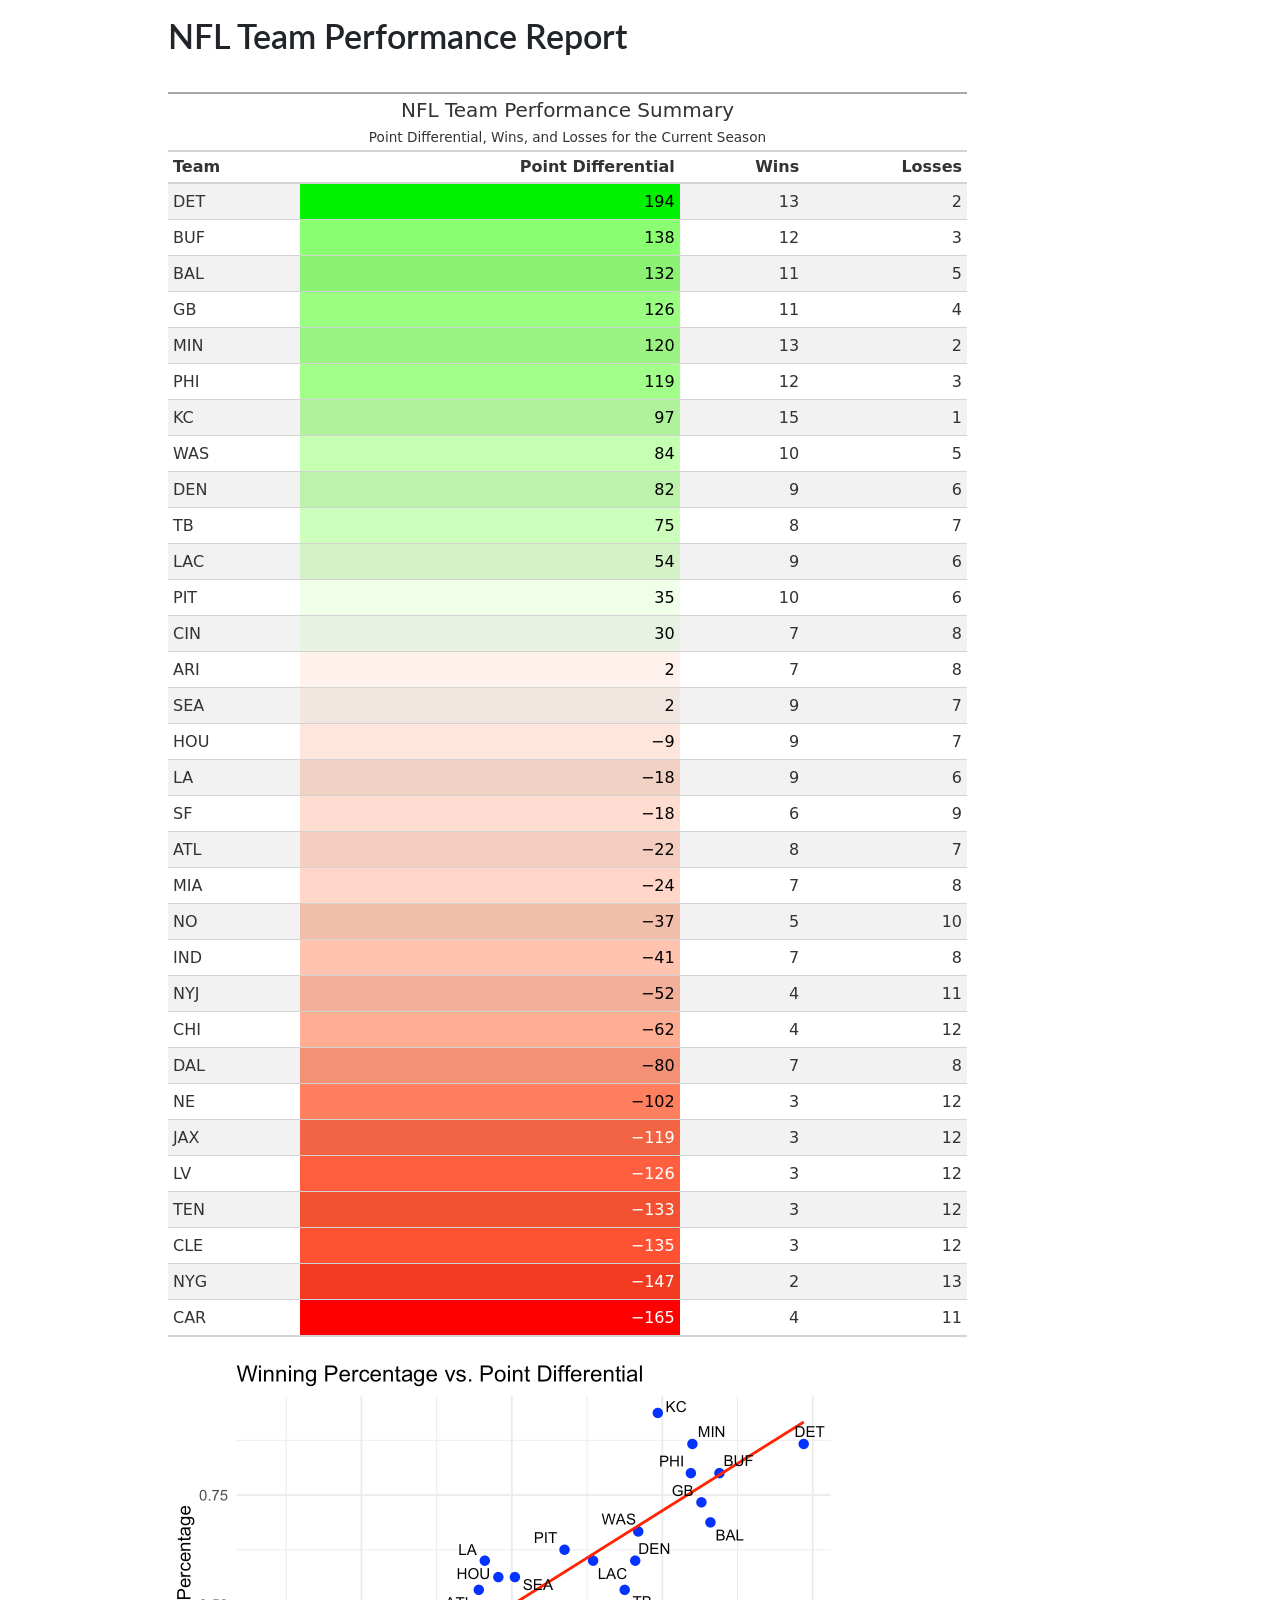
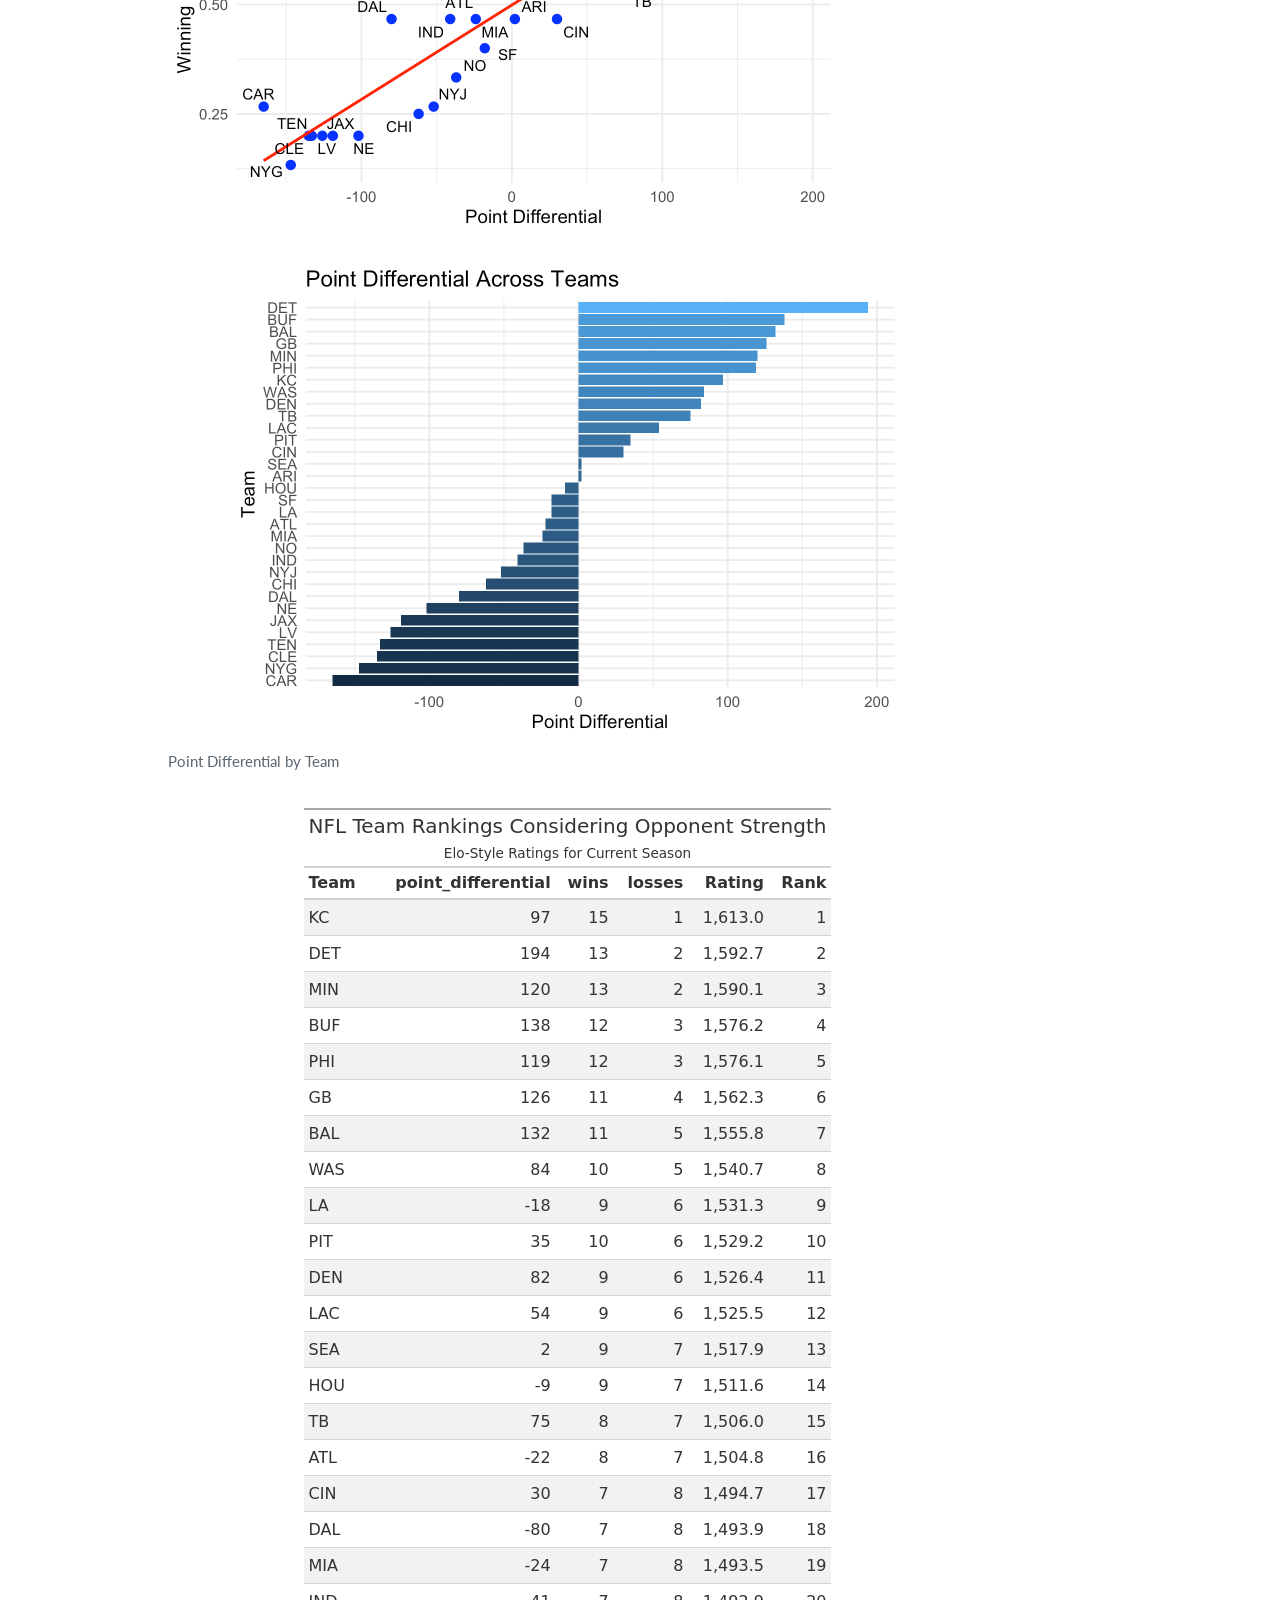
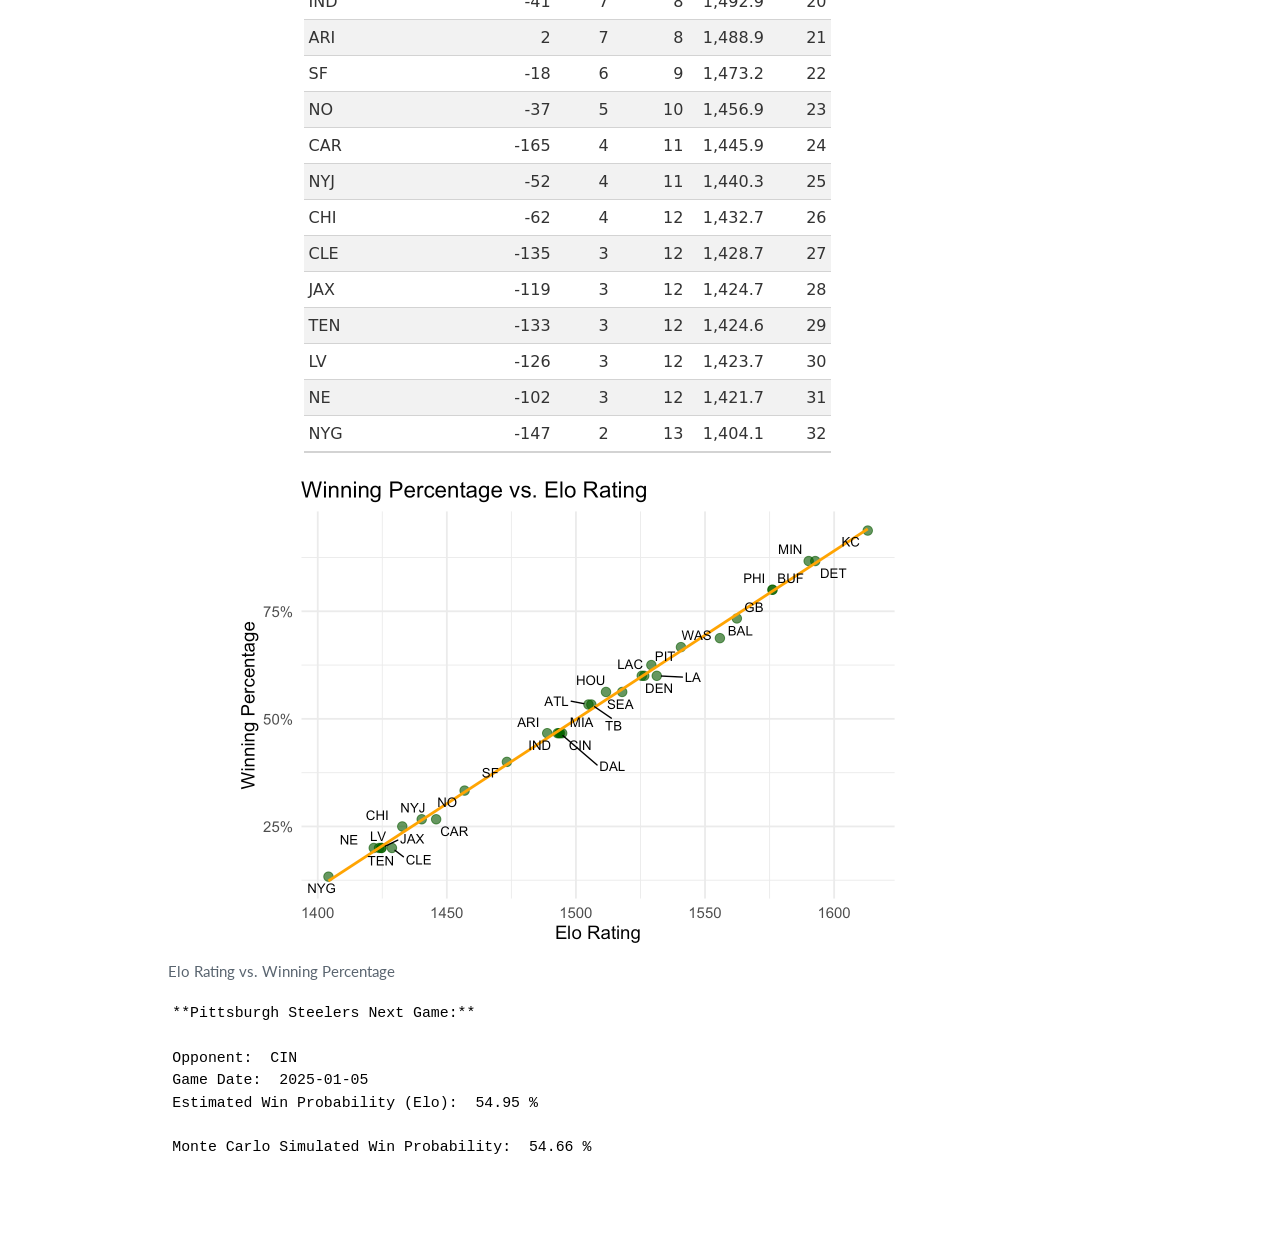
<file: nfl.html>
<!DOCTYPE html>
<html xmlns="http://www.w3.org/1999/xhtml" lang="en" xml:lang="en"><head>

<meta charset="utf-8">
<meta name="generator" content="quarto-1.5.56">

<meta name="viewport" content="width=device-width, initial-scale=1.0, user-scalable=yes">


<title>NFL Team Performance Report</title>
<style>
code{white-space: pre-wrap;}
span.smallcaps{font-variant: small-caps;}
div.columns{display: flex; gap: min(4vw, 1.5em);}
div.column{flex: auto; overflow-x: auto;}
div.hanging-indent{margin-left: 1.5em; text-indent: -1.5em;}
ul.task-list{list-style: none;}
ul.task-list li input[type="checkbox"] {
  width: 0.8em;
  margin: 0 0.8em 0.2em -1em; /* quarto-specific, see https://github.com/quarto-dev/quarto-cli/issues/4556 */ 
  vertical-align: middle;
}
</style>


<script src="nfl_files/libs/clipboard/clipboard.min.js"></script>
<script src="nfl_files/libs/quarto-html/quarto.js"></script>
<script src="nfl_files/libs/quarto-html/popper.min.js"></script>
<script src="nfl_files/libs/quarto-html/tippy.umd.min.js"></script>
<script src="nfl_files/libs/quarto-html/anchor.min.js"></script>
<link href="nfl_files/libs/quarto-html/tippy.css" rel="stylesheet">
<link href="nfl_files/libs/quarto-html/quarto-syntax-highlighting.css" rel="stylesheet" id="quarto-text-highlighting-styles">
<script src="nfl_files/libs/bootstrap/bootstrap.min.js"></script>
<link href="nfl_files/libs/bootstrap/bootstrap-icons.css" rel="stylesheet">
<link href="nfl_files/libs/bootstrap/bootstrap.min.css" rel="stylesheet" id="quarto-bootstrap" data-mode="light">


</head>

<body>

<div id="quarto-content" class="page-columns page-rows-contents page-layout-article">
<div id="quarto-margin-sidebar" class="sidebar margin-sidebar zindex-bottom">
  
</div>
<main class="content" id="quarto-document-content">

<header id="title-block-header" class="quarto-title-block default">
<div class="quarto-title">
<h1 class="title">NFL Team Performance Report</h1>
</div>



<div class="quarto-title-meta">

    
  
    
  </div>
  


</header>


<div class="cell">
<div class="cell-output-display">
<div id="qdtfkaoikf" style="padding-left:0px;padding-right:0px;padding-top:10px;padding-bottom:10px;overflow-x:auto;overflow-y:auto;width:auto;height:auto;">
<style>#qdtfkaoikf table {
  font-family: system-ui, 'Segoe UI', Roboto, Helvetica, Arial, sans-serif, 'Apple Color Emoji', 'Segoe UI Emoji', 'Segoe UI Symbol', 'Noto Color Emoji';
  -webkit-font-smoothing: antialiased;
  -moz-osx-font-smoothing: grayscale;
}

#qdtfkaoikf thead, #qdtfkaoikf tbody, #qdtfkaoikf tfoot, #qdtfkaoikf tr, #qdtfkaoikf td, #qdtfkaoikf th {
  border-style: none;
}

#qdtfkaoikf p {
  margin: 0;
  padding: 0;
}

#qdtfkaoikf .gt_table {
  display: table;
  border-collapse: collapse;
  line-height: normal;
  margin-left: auto;
  margin-right: auto;
  color: #333333;
  font-size: medium;
  font-weight: normal;
  font-style: normal;
  background-color: #FFFFFF;
  width: 100%;
  border-top-style: solid;
  border-top-width: 2px;
  border-top-color: #A8A8A8;
  border-right-style: none;
  border-right-width: 2px;
  border-right-color: #D3D3D3;
  border-bottom-style: solid;
  border-bottom-width: 2px;
  border-bottom-color: #A8A8A8;
  border-left-style: none;
  border-left-width: 2px;
  border-left-color: #D3D3D3;
}

#qdtfkaoikf .gt_caption {
  padding-top: 4px;
  padding-bottom: 4px;
}

#qdtfkaoikf .gt_title {
  color: #333333;
  font-size: 125%;
  font-weight: initial;
  padding-top: 4px;
  padding-bottom: 4px;
  padding-left: 5px;
  padding-right: 5px;
  border-bottom-color: #FFFFFF;
  border-bottom-width: 0;
}

#qdtfkaoikf .gt_subtitle {
  color: #333333;
  font-size: 85%;
  font-weight: initial;
  padding-top: 3px;
  padding-bottom: 5px;
  padding-left: 5px;
  padding-right: 5px;
  border-top-color: #FFFFFF;
  border-top-width: 0;
}

#qdtfkaoikf .gt_heading {
  background-color: #FFFFFF;
  text-align: center;
  border-bottom-color: #FFFFFF;
  border-left-style: none;
  border-left-width: 1px;
  border-left-color: #D3D3D3;
  border-right-style: none;
  border-right-width: 1px;
  border-right-color: #D3D3D3;
}

#qdtfkaoikf .gt_bottom_border {
  border-bottom-style: solid;
  border-bottom-width: 2px;
  border-bottom-color: #D3D3D3;
}

#qdtfkaoikf .gt_col_headings {
  border-top-style: solid;
  border-top-width: 2px;
  border-top-color: #D3D3D3;
  border-bottom-style: solid;
  border-bottom-width: 2px;
  border-bottom-color: #D3D3D3;
  border-left-style: none;
  border-left-width: 1px;
  border-left-color: #D3D3D3;
  border-right-style: none;
  border-right-width: 1px;
  border-right-color: #D3D3D3;
}

#qdtfkaoikf .gt_col_heading {
  color: #333333;
  background-color: #FFFFFF;
  font-size: 100%;
  font-weight: normal;
  text-transform: inherit;
  border-left-style: none;
  border-left-width: 1px;
  border-left-color: #D3D3D3;
  border-right-style: none;
  border-right-width: 1px;
  border-right-color: #D3D3D3;
  vertical-align: bottom;
  padding-top: 5px;
  padding-bottom: 6px;
  padding-left: 5px;
  padding-right: 5px;
  overflow-x: hidden;
}

#qdtfkaoikf .gt_column_spanner_outer {
  color: #333333;
  background-color: #FFFFFF;
  font-size: 100%;
  font-weight: normal;
  text-transform: inherit;
  padding-top: 0;
  padding-bottom: 0;
  padding-left: 4px;
  padding-right: 4px;
}

#qdtfkaoikf .gt_column_spanner_outer:first-child {
  padding-left: 0;
}

#qdtfkaoikf .gt_column_spanner_outer:last-child {
  padding-right: 0;
}

#qdtfkaoikf .gt_column_spanner {
  border-bottom-style: solid;
  border-bottom-width: 2px;
  border-bottom-color: #D3D3D3;
  vertical-align: bottom;
  padding-top: 5px;
  padding-bottom: 5px;
  overflow-x: hidden;
  display: inline-block;
  width: 100%;
}

#qdtfkaoikf .gt_spanner_row {
  border-bottom-style: hidden;
}

#qdtfkaoikf .gt_group_heading {
  padding-top: 8px;
  padding-bottom: 8px;
  padding-left: 5px;
  padding-right: 5px;
  color: #333333;
  background-color: #FFFFFF;
  font-size: 100%;
  font-weight: initial;
  text-transform: inherit;
  border-top-style: solid;
  border-top-width: 2px;
  border-top-color: #D3D3D3;
  border-bottom-style: solid;
  border-bottom-width: 2px;
  border-bottom-color: #D3D3D3;
  border-left-style: none;
  border-left-width: 1px;
  border-left-color: #D3D3D3;
  border-right-style: none;
  border-right-width: 1px;
  border-right-color: #D3D3D3;
  vertical-align: middle;
  text-align: left;
}

#qdtfkaoikf .gt_empty_group_heading {
  padding: 0.5px;
  color: #333333;
  background-color: #FFFFFF;
  font-size: 100%;
  font-weight: initial;
  border-top-style: solid;
  border-top-width: 2px;
  border-top-color: #D3D3D3;
  border-bottom-style: solid;
  border-bottom-width: 2px;
  border-bottom-color: #D3D3D3;
  vertical-align: middle;
}

#qdtfkaoikf .gt_from_md > :first-child {
  margin-top: 0;
}

#qdtfkaoikf .gt_from_md > :last-child {
  margin-bottom: 0;
}

#qdtfkaoikf .gt_row {
  padding-top: 8px;
  padding-bottom: 8px;
  padding-left: 5px;
  padding-right: 5px;
  margin: 10px;
  border-top-style: solid;
  border-top-width: 1px;
  border-top-color: #D3D3D3;
  border-left-style: none;
  border-left-width: 1px;
  border-left-color: #D3D3D3;
  border-right-style: none;
  border-right-width: 1px;
  border-right-color: #D3D3D3;
  vertical-align: middle;
  overflow-x: hidden;
}

#qdtfkaoikf .gt_stub {
  color: #333333;
  background-color: #FFFFFF;
  font-size: 100%;
  font-weight: initial;
  text-transform: inherit;
  border-right-style: solid;
  border-right-width: 2px;
  border-right-color: #D3D3D3;
  padding-left: 5px;
  padding-right: 5px;
}

#qdtfkaoikf .gt_stub_row_group {
  color: #333333;
  background-color: #FFFFFF;
  font-size: 100%;
  font-weight: initial;
  text-transform: inherit;
  border-right-style: solid;
  border-right-width: 2px;
  border-right-color: #D3D3D3;
  padding-left: 5px;
  padding-right: 5px;
  vertical-align: top;
}

#qdtfkaoikf .gt_row_group_first td {
  border-top-width: 2px;
}

#qdtfkaoikf .gt_row_group_first th {
  border-top-width: 2px;
}

#qdtfkaoikf .gt_summary_row {
  color: #333333;
  background-color: #FFFFFF;
  text-transform: inherit;
  padding-top: 8px;
  padding-bottom: 8px;
  padding-left: 5px;
  padding-right: 5px;
}

#qdtfkaoikf .gt_first_summary_row {
  border-top-style: solid;
  border-top-color: #D3D3D3;
}

#qdtfkaoikf .gt_first_summary_row.thick {
  border-top-width: 2px;
}

#qdtfkaoikf .gt_last_summary_row {
  padding-top: 8px;
  padding-bottom: 8px;
  padding-left: 5px;
  padding-right: 5px;
  border-bottom-style: solid;
  border-bottom-width: 2px;
  border-bottom-color: #D3D3D3;
}

#qdtfkaoikf .gt_grand_summary_row {
  color: #333333;
  background-color: #FFFFFF;
  text-transform: inherit;
  padding-top: 8px;
  padding-bottom: 8px;
  padding-left: 5px;
  padding-right: 5px;
}

#qdtfkaoikf .gt_first_grand_summary_row {
  padding-top: 8px;
  padding-bottom: 8px;
  padding-left: 5px;
  padding-right: 5px;
  border-top-style: double;
  border-top-width: 6px;
  border-top-color: #D3D3D3;
}

#qdtfkaoikf .gt_last_grand_summary_row_top {
  padding-top: 8px;
  padding-bottom: 8px;
  padding-left: 5px;
  padding-right: 5px;
  border-bottom-style: double;
  border-bottom-width: 6px;
  border-bottom-color: #D3D3D3;
}

#qdtfkaoikf .gt_striped {
  background-color: rgba(128, 128, 128, 0.05);
}

#qdtfkaoikf .gt_table_body {
  border-top-style: solid;
  border-top-width: 2px;
  border-top-color: #D3D3D3;
  border-bottom-style: solid;
  border-bottom-width: 2px;
  border-bottom-color: #D3D3D3;
}

#qdtfkaoikf .gt_footnotes {
  color: #333333;
  background-color: #FFFFFF;
  border-bottom-style: none;
  border-bottom-width: 2px;
  border-bottom-color: #D3D3D3;
  border-left-style: none;
  border-left-width: 2px;
  border-left-color: #D3D3D3;
  border-right-style: none;
  border-right-width: 2px;
  border-right-color: #D3D3D3;
}

#qdtfkaoikf .gt_footnote {
  margin: 0px;
  font-size: 90%;
  padding-top: 4px;
  padding-bottom: 4px;
  padding-left: 5px;
  padding-right: 5px;
}

#qdtfkaoikf .gt_sourcenotes {
  color: #333333;
  background-color: #FFFFFF;
  border-bottom-style: none;
  border-bottom-width: 2px;
  border-bottom-color: #D3D3D3;
  border-left-style: none;
  border-left-width: 2px;
  border-left-color: #D3D3D3;
  border-right-style: none;
  border-right-width: 2px;
  border-right-color: #D3D3D3;
}

#qdtfkaoikf .gt_sourcenote {
  font-size: 90%;
  padding-top: 4px;
  padding-bottom: 4px;
  padding-left: 5px;
  padding-right: 5px;
}

#qdtfkaoikf .gt_left {
  text-align: left;
}

#qdtfkaoikf .gt_center {
  text-align: center;
}

#qdtfkaoikf .gt_right {
  text-align: right;
  font-variant-numeric: tabular-nums;
}

#qdtfkaoikf .gt_font_normal {
  font-weight: normal;
}

#qdtfkaoikf .gt_font_bold {
  font-weight: bold;
}

#qdtfkaoikf .gt_font_italic {
  font-style: italic;
}

#qdtfkaoikf .gt_super {
  font-size: 65%;
}

#qdtfkaoikf .gt_footnote_marks {
  font-size: 75%;
  vertical-align: 0.4em;
  position: initial;
}

#qdtfkaoikf .gt_asterisk {
  font-size: 100%;
  vertical-align: 0;
}

#qdtfkaoikf .gt_indent_1 {
  text-indent: 5px;
}

#qdtfkaoikf .gt_indent_2 {
  text-indent: 10px;
}

#qdtfkaoikf .gt_indent_3 {
  text-indent: 15px;
}

#qdtfkaoikf .gt_indent_4 {
  text-indent: 20px;
}

#qdtfkaoikf .gt_indent_5 {
  text-indent: 25px;
}

#qdtfkaoikf .katex-display {
  display: inline-flex !important;
  margin-bottom: 0.75em !important;
}

#qdtfkaoikf div.Reactable > div.rt-table > div.rt-thead > div.rt-tr.rt-tr-group-header > div.rt-th-group:after {
  height: 0px !important;
}
</style>

<table class="gt_table caption-top table table-sm table-striped small" data-quarto-postprocess="true" data-quarto-disable-processing="false" data-quarto-bootstrap="false">
<thead>
<tr class="header gt_heading">
<th colspan="4" class="gt_heading gt_title gt_font_normal">NFL Team Performance Summary</th>
</tr>
<tr class="odd gt_heading">
<th colspan="4" class="gt_heading gt_subtitle gt_font_normal gt_bottom_border">Point Differential, Wins, and Losses for the Current Season</th>
</tr>
<tr class="header gt_col_headings">
<th id="team" class="gt_col_heading gt_columns_bottom_border gt_left" data-quarto-table-cell-role="th" style="font-weight: bold" scope="col">Team</th>
<th id="point_differential" class="gt_col_heading gt_columns_bottom_border gt_right" data-quarto-table-cell-role="th" style="font-weight: bold" scope="col">Point Differential</th>
<th id="wins" class="gt_col_heading gt_columns_bottom_border gt_right" data-quarto-table-cell-role="th" style="font-weight: bold" scope="col">Wins</th>
<th id="losses" class="gt_col_heading gt_columns_bottom_border gt_right" data-quarto-table-cell-role="th" style="font-weight: bold" scope="col">Losses</th>
</tr>
</thead>
<tbody class="gt_table_body">
<tr class="odd">
<td class="gt_row gt_left" headers="team">DET</td>
<td class="gt_row gt_right" headers="point_differential" style="background-color: #00FF00; color: #000000">194</td>
<td class="gt_row gt_right" headers="wins">13</td>
<td class="gt_row gt_right" headers="losses">2</td>
</tr>
<tr class="even">
<td class="gt_row gt_left" headers="team">BUF</td>
<td class="gt_row gt_right" headers="point_differential" style="background-color: #8BFF72; color: #000000">138</td>
<td class="gt_row gt_right" headers="wins">12</td>
<td class="gt_row gt_right" headers="losses">3</td>
</tr>
<tr class="odd">
<td class="gt_row gt_left" headers="team">BAL</td>
<td class="gt_row gt_right" headers="point_differential" style="background-color: #93FF7A; color: #000000">132</td>
<td class="gt_row gt_right" headers="wins">11</td>
<td class="gt_row gt_right" headers="losses">5</td>
</tr>
<tr class="even">
<td class="gt_row gt_left" headers="team">GB</td>
<td class="gt_row gt_right" headers="point_differential" style="background-color: #9AFF81; color: #000000">126</td>
<td class="gt_row gt_right" headers="wins">11</td>
<td class="gt_row gt_right" headers="losses">4</td>
</tr>
<tr class="odd">
<td class="gt_row gt_left" headers="team">MIN</td>
<td class="gt_row gt_right" headers="point_differential" style="background-color: #A1FF88; color: #000000">120</td>
<td class="gt_row gt_right" headers="wins">13</td>
<td class="gt_row gt_right" headers="losses">2</td>
</tr>
<tr class="even">
<td class="gt_row gt_left" headers="team">PHI</td>
<td class="gt_row gt_right" headers="point_differential" style="background-color: #A2FF89; color: #000000">119</td>
<td class="gt_row gt_right" headers="wins">12</td>
<td class="gt_row gt_right" headers="losses">3</td>
</tr>
<tr class="odd">
<td class="gt_row gt_left" headers="team">KC</td>
<td class="gt_row gt_right" headers="point_differential" style="background-color: #B8FFA3; color: #000000">97</td>
<td class="gt_row gt_right" headers="wins">15</td>
<td class="gt_row gt_right" headers="losses">1</td>
</tr>
<tr class="even">
<td class="gt_row gt_left" headers="team">WAS</td>
<td class="gt_row gt_right" headers="point_differential" style="background-color: #C5FFB2; color: #000000">84</td>
<td class="gt_row gt_right" headers="wins">10</td>
<td class="gt_row gt_right" headers="losses">5</td>
</tr>
<tr class="odd">
<td class="gt_row gt_left" headers="team">DEN</td>
<td class="gt_row gt_right" headers="point_differential" style="background-color: #C7FFB4; color: #000000">82</td>
<td class="gt_row gt_right" headers="wins">9</td>
<td class="gt_row gt_right" headers="losses">6</td>
</tr>
<tr class="even">
<td class="gt_row gt_left" headers="team">TB</td>
<td class="gt_row gt_right" headers="point_differential" style="background-color: #CDFFBC; color: #000000">75</td>
<td class="gt_row gt_right" headers="wins">8</td>
<td class="gt_row gt_right" headers="losses">7</td>
</tr>
<tr class="odd">
<td class="gt_row gt_left" headers="team">LAC</td>
<td class="gt_row gt_right" headers="point_differential" style="background-color: #DFFFD3; color: #000000">54</td>
<td class="gt_row gt_right" headers="wins">9</td>
<td class="gt_row gt_right" headers="losses">6</td>
</tr>
<tr class="even">
<td class="gt_row gt_left" headers="team">PIT</td>
<td class="gt_row gt_right" headers="point_differential" style="background-color: #EFFFE8; color: #000000">35</td>
<td class="gt_row gt_right" headers="wins">10</td>
<td class="gt_row gt_right" headers="losses">6</td>
</tr>
<tr class="odd">
<td class="gt_row gt_left" headers="team">CIN</td>
<td class="gt_row gt_right" headers="point_differential" style="background-color: #F3FFEE; color: #000000">30</td>
<td class="gt_row gt_right" headers="wins">7</td>
<td class="gt_row gt_right" headers="losses">8</td>
</tr>
<tr class="even">
<td class="gt_row gt_left" headers="team">ARI</td>
<td class="gt_row gt_right" headers="point_differential" style="background-color: #FFF2ED; color: #000000">2</td>
<td class="gt_row gt_right" headers="wins">7</td>
<td class="gt_row gt_right" headers="losses">8</td>
</tr>
<tr class="odd">
<td class="gt_row gt_left" headers="team">SEA</td>
<td class="gt_row gt_right" headers="point_differential" style="background-color: #FFF2ED; color: #000000">2</td>
<td class="gt_row gt_right" headers="wins">9</td>
<td class="gt_row gt_right" headers="losses">7</td>
</tr>
<tr class="even">
<td class="gt_row gt_left" headers="team">HOU</td>
<td class="gt_row gt_right" headers="point_differential" style="background-color: #FFE6DD; color: #000000">−9</td>
<td class="gt_row gt_right" headers="wins">9</td>
<td class="gt_row gt_right" headers="losses">7</td>
</tr>
<tr class="odd">
<td class="gt_row gt_left" headers="team">LA</td>
<td class="gt_row gt_right" headers="point_differential" style="background-color: #FFDCD0; color: #000000">−18</td>
<td class="gt_row gt_right" headers="wins">9</td>
<td class="gt_row gt_right" headers="losses">6</td>
</tr>
<tr class="even">
<td class="gt_row gt_left" headers="team">SF</td>
<td class="gt_row gt_right" headers="point_differential" style="background-color: #FFDCD0; color: #000000">−18</td>
<td class="gt_row gt_right" headers="wins">6</td>
<td class="gt_row gt_right" headers="losses">9</td>
</tr>
<tr class="odd">
<td class="gt_row gt_left" headers="team">ATL</td>
<td class="gt_row gt_right" headers="point_differential" style="background-color: #FFD8CA; color: #000000">−22</td>
<td class="gt_row gt_right" headers="wins">8</td>
<td class="gt_row gt_right" headers="losses">7</td>
</tr>
<tr class="even">
<td class="gt_row gt_left" headers="team">MIA</td>
<td class="gt_row gt_right" headers="point_differential" style="background-color: #FFD6C8; color: #000000">−24</td>
<td class="gt_row gt_right" headers="wins">7</td>
<td class="gt_row gt_right" headers="losses">8</td>
</tr>
<tr class="odd">
<td class="gt_row gt_left" headers="team">NO</td>
<td class="gt_row gt_right" headers="point_differential" style="background-color: #FFC8B5; color: #000000">−37</td>
<td class="gt_row gt_right" headers="wins">5</td>
<td class="gt_row gt_right" headers="losses">10</td>
</tr>
<tr class="even">
<td class="gt_row gt_left" headers="team">IND</td>
<td class="gt_row gt_right" headers="point_differential" style="background-color: #FFC4B0; color: #000000">−41</td>
<td class="gt_row gt_right" headers="wins">7</td>
<td class="gt_row gt_right" headers="losses">8</td>
</tr>
<tr class="odd">
<td class="gt_row gt_left" headers="team">NYJ</td>
<td class="gt_row gt_right" headers="point_differential" style="background-color: #FFB8A1; color: #000000">−52</td>
<td class="gt_row gt_right" headers="wins">4</td>
<td class="gt_row gt_right" headers="losses">11</td>
</tr>
<tr class="even">
<td class="gt_row gt_left" headers="team">CHI</td>
<td class="gt_row gt_right" headers="point_differential" style="background-color: #FFAD93; color: #000000">−62</td>
<td class="gt_row gt_right" headers="wins">4</td>
<td class="gt_row gt_right" headers="losses">12</td>
</tr>
<tr class="odd">
<td class="gt_row gt_left" headers="team">DAL</td>
<td class="gt_row gt_right" headers="point_differential" style="background-color: #FF997B; color: #000000">−80</td>
<td class="gt_row gt_right" headers="wins">7</td>
<td class="gt_row gt_right" headers="losses">8</td>
</tr>
<tr class="even">
<td class="gt_row gt_left" headers="team">NE</td>
<td class="gt_row gt_right" headers="point_differential" style="background-color: #FF7F5E; color: #000000">−102</td>
<td class="gt_row gt_right" headers="wins">3</td>
<td class="gt_row gt_right" headers="losses">12</td>
</tr>
<tr class="odd">
<td class="gt_row gt_left" headers="team">JAX</td>
<td class="gt_row gt_right" headers="point_differential" style="background-color: #FF6948; color: #FFFFFF">−119</td>
<td class="gt_row gt_right" headers="wins">3</td>
<td class="gt_row gt_right" headers="losses">12</td>
</tr>
<tr class="even">
<td class="gt_row gt_left" headers="team">LV</td>
<td class="gt_row gt_right" headers="point_differential" style="background-color: #FF5F3E; color: #FFFFFF">−126</td>
<td class="gt_row gt_right" headers="wins">3</td>
<td class="gt_row gt_right" headers="losses">12</td>
</tr>
<tr class="odd">
<td class="gt_row gt_left" headers="team">TEN</td>
<td class="gt_row gt_right" headers="point_differential" style="background-color: #FF5535; color: #FFFFFF">−133</td>
<td class="gt_row gt_right" headers="wins">3</td>
<td class="gt_row gt_right" headers="losses">12</td>
</tr>
<tr class="even">
<td class="gt_row gt_left" headers="team">CLE</td>
<td class="gt_row gt_right" headers="point_differential" style="background-color: #FF5232; color: #FFFFFF">−135</td>
<td class="gt_row gt_right" headers="wins">3</td>
<td class="gt_row gt_right" headers="losses">12</td>
</tr>
<tr class="odd">
<td class="gt_row gt_left" headers="team">NYG</td>
<td class="gt_row gt_right" headers="point_differential" style="background-color: #FF3E22; color: #FFFFFF">−147</td>
<td class="gt_row gt_right" headers="wins">2</td>
<td class="gt_row gt_right" headers="losses">13</td>
</tr>
<tr class="even">
<td class="gt_row gt_left" headers="team">CAR</td>
<td class="gt_row gt_right" headers="point_differential" style="background-color: #FF0000; color: #FFFFFF">−165</td>
<td class="gt_row gt_right" headers="wins">4</td>
<td class="gt_row gt_right" headers="losses">11</td>
</tr>
</tbody>
</table>

</div>
</div>
</div>
<div class="cell">
<div class="cell-output-display">
<div>
<figure class="figure">
<p><img src="nfl_files/figure-html/unnamed-chunk-3-1.png" class="img-fluid figure-img" width="672"></p>
</figure>
</div>
</div>
</div>
<div class="cell">
<div class="cell-output-display">
<div class="quarto-figure quarto-figure-center">
<figure class="figure">
<p><img src="nfl_files/figure-html/unnamed-chunk-4-1.png" class="img-fluid figure-img" width="672"></p>
<figcaption>Point Differential by Team</figcaption>
</figure>
</div>
</div>
</div>
<div class="cell">
<div class="cell-output-display">
<div id="qmxxrjvoow" style="padding-left:0px;padding-right:0px;padding-top:10px;padding-bottom:10px;overflow-x:auto;overflow-y:auto;width:auto;height:auto;">
<style>#qmxxrjvoow table {
  font-family: system-ui, 'Segoe UI', Roboto, Helvetica, Arial, sans-serif, 'Apple Color Emoji', 'Segoe UI Emoji', 'Segoe UI Symbol', 'Noto Color Emoji';
  -webkit-font-smoothing: antialiased;
  -moz-osx-font-smoothing: grayscale;
}

#qmxxrjvoow thead, #qmxxrjvoow tbody, #qmxxrjvoow tfoot, #qmxxrjvoow tr, #qmxxrjvoow td, #qmxxrjvoow th {
  border-style: none;
}

#qmxxrjvoow p {
  margin: 0;
  padding: 0;
}

#qmxxrjvoow .gt_table {
  display: table;
  border-collapse: collapse;
  line-height: normal;
  margin-left: auto;
  margin-right: auto;
  color: #333333;
  font-size: 16px;
  font-weight: normal;
  font-style: normal;
  background-color: #FFFFFF;
  width: auto;
  border-top-style: solid;
  border-top-width: 2px;
  border-top-color: #A8A8A8;
  border-right-style: none;
  border-right-width: 2px;
  border-right-color: #D3D3D3;
  border-bottom-style: solid;
  border-bottom-width: 2px;
  border-bottom-color: #A8A8A8;
  border-left-style: none;
  border-left-width: 2px;
  border-left-color: #D3D3D3;
}

#qmxxrjvoow .gt_caption {
  padding-top: 4px;
  padding-bottom: 4px;
}

#qmxxrjvoow .gt_title {
  color: #333333;
  font-size: 125%;
  font-weight: initial;
  padding-top: 4px;
  padding-bottom: 4px;
  padding-left: 5px;
  padding-right: 5px;
  border-bottom-color: #FFFFFF;
  border-bottom-width: 0;
}

#qmxxrjvoow .gt_subtitle {
  color: #333333;
  font-size: 85%;
  font-weight: initial;
  padding-top: 3px;
  padding-bottom: 5px;
  padding-left: 5px;
  padding-right: 5px;
  border-top-color: #FFFFFF;
  border-top-width: 0;
}

#qmxxrjvoow .gt_heading {
  background-color: #FFFFFF;
  text-align: center;
  border-bottom-color: #FFFFFF;
  border-left-style: none;
  border-left-width: 1px;
  border-left-color: #D3D3D3;
  border-right-style: none;
  border-right-width: 1px;
  border-right-color: #D3D3D3;
}

#qmxxrjvoow .gt_bottom_border {
  border-bottom-style: solid;
  border-bottom-width: 2px;
  border-bottom-color: #D3D3D3;
}

#qmxxrjvoow .gt_col_headings {
  border-top-style: solid;
  border-top-width: 2px;
  border-top-color: #D3D3D3;
  border-bottom-style: solid;
  border-bottom-width: 2px;
  border-bottom-color: #D3D3D3;
  border-left-style: none;
  border-left-width: 1px;
  border-left-color: #D3D3D3;
  border-right-style: none;
  border-right-width: 1px;
  border-right-color: #D3D3D3;
}

#qmxxrjvoow .gt_col_heading {
  color: #333333;
  background-color: #FFFFFF;
  font-size: 100%;
  font-weight: normal;
  text-transform: inherit;
  border-left-style: none;
  border-left-width: 1px;
  border-left-color: #D3D3D3;
  border-right-style: none;
  border-right-width: 1px;
  border-right-color: #D3D3D3;
  vertical-align: bottom;
  padding-top: 5px;
  padding-bottom: 6px;
  padding-left: 5px;
  padding-right: 5px;
  overflow-x: hidden;
}

#qmxxrjvoow .gt_column_spanner_outer {
  color: #333333;
  background-color: #FFFFFF;
  font-size: 100%;
  font-weight: normal;
  text-transform: inherit;
  padding-top: 0;
  padding-bottom: 0;
  padding-left: 4px;
  padding-right: 4px;
}

#qmxxrjvoow .gt_column_spanner_outer:first-child {
  padding-left: 0;
}

#qmxxrjvoow .gt_column_spanner_outer:last-child {
  padding-right: 0;
}

#qmxxrjvoow .gt_column_spanner {
  border-bottom-style: solid;
  border-bottom-width: 2px;
  border-bottom-color: #D3D3D3;
  vertical-align: bottom;
  padding-top: 5px;
  padding-bottom: 5px;
  overflow-x: hidden;
  display: inline-block;
  width: 100%;
}

#qmxxrjvoow .gt_spanner_row {
  border-bottom-style: hidden;
}

#qmxxrjvoow .gt_group_heading {
  padding-top: 8px;
  padding-bottom: 8px;
  padding-left: 5px;
  padding-right: 5px;
  color: #333333;
  background-color: #FFFFFF;
  font-size: 100%;
  font-weight: initial;
  text-transform: inherit;
  border-top-style: solid;
  border-top-width: 2px;
  border-top-color: #D3D3D3;
  border-bottom-style: solid;
  border-bottom-width: 2px;
  border-bottom-color: #D3D3D3;
  border-left-style: none;
  border-left-width: 1px;
  border-left-color: #D3D3D3;
  border-right-style: none;
  border-right-width: 1px;
  border-right-color: #D3D3D3;
  vertical-align: middle;
  text-align: left;
}

#qmxxrjvoow .gt_empty_group_heading {
  padding: 0.5px;
  color: #333333;
  background-color: #FFFFFF;
  font-size: 100%;
  font-weight: initial;
  border-top-style: solid;
  border-top-width: 2px;
  border-top-color: #D3D3D3;
  border-bottom-style: solid;
  border-bottom-width: 2px;
  border-bottom-color: #D3D3D3;
  vertical-align: middle;
}

#qmxxrjvoow .gt_from_md > :first-child {
  margin-top: 0;
}

#qmxxrjvoow .gt_from_md > :last-child {
  margin-bottom: 0;
}

#qmxxrjvoow .gt_row {
  padding-top: 8px;
  padding-bottom: 8px;
  padding-left: 5px;
  padding-right: 5px;
  margin: 10px;
  border-top-style: solid;
  border-top-width: 1px;
  border-top-color: #D3D3D3;
  border-left-style: none;
  border-left-width: 1px;
  border-left-color: #D3D3D3;
  border-right-style: none;
  border-right-width: 1px;
  border-right-color: #D3D3D3;
  vertical-align: middle;
  overflow-x: hidden;
}

#qmxxrjvoow .gt_stub {
  color: #333333;
  background-color: #FFFFFF;
  font-size: 100%;
  font-weight: initial;
  text-transform: inherit;
  border-right-style: solid;
  border-right-width: 2px;
  border-right-color: #D3D3D3;
  padding-left: 5px;
  padding-right: 5px;
}

#qmxxrjvoow .gt_stub_row_group {
  color: #333333;
  background-color: #FFFFFF;
  font-size: 100%;
  font-weight: initial;
  text-transform: inherit;
  border-right-style: solid;
  border-right-width: 2px;
  border-right-color: #D3D3D3;
  padding-left: 5px;
  padding-right: 5px;
  vertical-align: top;
}

#qmxxrjvoow .gt_row_group_first td {
  border-top-width: 2px;
}

#qmxxrjvoow .gt_row_group_first th {
  border-top-width: 2px;
}

#qmxxrjvoow .gt_summary_row {
  color: #333333;
  background-color: #FFFFFF;
  text-transform: inherit;
  padding-top: 8px;
  padding-bottom: 8px;
  padding-left: 5px;
  padding-right: 5px;
}

#qmxxrjvoow .gt_first_summary_row {
  border-top-style: solid;
  border-top-color: #D3D3D3;
}

#qmxxrjvoow .gt_first_summary_row.thick {
  border-top-width: 2px;
}

#qmxxrjvoow .gt_last_summary_row {
  padding-top: 8px;
  padding-bottom: 8px;
  padding-left: 5px;
  padding-right: 5px;
  border-bottom-style: solid;
  border-bottom-width: 2px;
  border-bottom-color: #D3D3D3;
}

#qmxxrjvoow .gt_grand_summary_row {
  color: #333333;
  background-color: #FFFFFF;
  text-transform: inherit;
  padding-top: 8px;
  padding-bottom: 8px;
  padding-left: 5px;
  padding-right: 5px;
}

#qmxxrjvoow .gt_first_grand_summary_row {
  padding-top: 8px;
  padding-bottom: 8px;
  padding-left: 5px;
  padding-right: 5px;
  border-top-style: double;
  border-top-width: 6px;
  border-top-color: #D3D3D3;
}

#qmxxrjvoow .gt_last_grand_summary_row_top {
  padding-top: 8px;
  padding-bottom: 8px;
  padding-left: 5px;
  padding-right: 5px;
  border-bottom-style: double;
  border-bottom-width: 6px;
  border-bottom-color: #D3D3D3;
}

#qmxxrjvoow .gt_striped {
  background-color: rgba(128, 128, 128, 0.05);
}

#qmxxrjvoow .gt_table_body {
  border-top-style: solid;
  border-top-width: 2px;
  border-top-color: #D3D3D3;
  border-bottom-style: solid;
  border-bottom-width: 2px;
  border-bottom-color: #D3D3D3;
}

#qmxxrjvoow .gt_footnotes {
  color: #333333;
  background-color: #FFFFFF;
  border-bottom-style: none;
  border-bottom-width: 2px;
  border-bottom-color: #D3D3D3;
  border-left-style: none;
  border-left-width: 2px;
  border-left-color: #D3D3D3;
  border-right-style: none;
  border-right-width: 2px;
  border-right-color: #D3D3D3;
}

#qmxxrjvoow .gt_footnote {
  margin: 0px;
  font-size: 90%;
  padding-top: 4px;
  padding-bottom: 4px;
  padding-left: 5px;
  padding-right: 5px;
}

#qmxxrjvoow .gt_sourcenotes {
  color: #333333;
  background-color: #FFFFFF;
  border-bottom-style: none;
  border-bottom-width: 2px;
  border-bottom-color: #D3D3D3;
  border-left-style: none;
  border-left-width: 2px;
  border-left-color: #D3D3D3;
  border-right-style: none;
  border-right-width: 2px;
  border-right-color: #D3D3D3;
}

#qmxxrjvoow .gt_sourcenote {
  font-size: 90%;
  padding-top: 4px;
  padding-bottom: 4px;
  padding-left: 5px;
  padding-right: 5px;
}

#qmxxrjvoow .gt_left {
  text-align: left;
}

#qmxxrjvoow .gt_center {
  text-align: center;
}

#qmxxrjvoow .gt_right {
  text-align: right;
  font-variant-numeric: tabular-nums;
}

#qmxxrjvoow .gt_font_normal {
  font-weight: normal;
}

#qmxxrjvoow .gt_font_bold {
  font-weight: bold;
}

#qmxxrjvoow .gt_font_italic {
  font-style: italic;
}

#qmxxrjvoow .gt_super {
  font-size: 65%;
}

#qmxxrjvoow .gt_footnote_marks {
  font-size: 75%;
  vertical-align: 0.4em;
  position: initial;
}

#qmxxrjvoow .gt_asterisk {
  font-size: 100%;
  vertical-align: 0;
}

#qmxxrjvoow .gt_indent_1 {
  text-indent: 5px;
}

#qmxxrjvoow .gt_indent_2 {
  text-indent: 10px;
}

#qmxxrjvoow .gt_indent_3 {
  text-indent: 15px;
}

#qmxxrjvoow .gt_indent_4 {
  text-indent: 20px;
}

#qmxxrjvoow .gt_indent_5 {
  text-indent: 25px;
}

#qmxxrjvoow .katex-display {
  display: inline-flex !important;
  margin-bottom: 0.75em !important;
}

#qmxxrjvoow div.Reactable > div.rt-table > div.rt-thead > div.rt-tr.rt-tr-group-header > div.rt-th-group:after {
  height: 0px !important;
}
</style>

<table class="gt_table caption-top table table-sm table-striped small" data-quarto-postprocess="true" data-quarto-disable-processing="false" data-quarto-bootstrap="false">
<thead>
<tr class="header gt_heading">
<th colspan="6" class="gt_heading gt_title gt_font_normal">NFL Team Rankings Considering Opponent Strength</th>
</tr>
<tr class="odd gt_heading">
<th colspan="6" class="gt_heading gt_subtitle gt_font_normal gt_bottom_border">Elo-Style Ratings for Current Season</th>
</tr>
<tr class="header gt_col_headings">
<th id="team" class="gt_col_heading gt_columns_bottom_border gt_left" data-quarto-table-cell-role="th" style="font-weight: bold" scope="col">Team</th>
<th id="point_differential" class="gt_col_heading gt_columns_bottom_border gt_right" data-quarto-table-cell-role="th" style="font-weight: bold" scope="col">point_differential</th>
<th id="wins" class="gt_col_heading gt_columns_bottom_border gt_right" data-quarto-table-cell-role="th" style="font-weight: bold" scope="col">wins</th>
<th id="losses" class="gt_col_heading gt_columns_bottom_border gt_right" data-quarto-table-cell-role="th" style="font-weight: bold" scope="col">losses</th>
<th id="rating" class="gt_col_heading gt_columns_bottom_border gt_right" data-quarto-table-cell-role="th" style="font-weight: bold" scope="col">Rating</th>
<th id="rank" class="gt_col_heading gt_columns_bottom_border gt_right" data-quarto-table-cell-role="th" style="font-weight: bold" scope="col">Rank</th>
</tr>
</thead>
<tbody class="gt_table_body">
<tr class="odd">
<td class="gt_row gt_left" headers="team">KC</td>
<td class="gt_row gt_right" headers="point_differential">97</td>
<td class="gt_row gt_right" headers="wins">15</td>
<td class="gt_row gt_right" headers="losses">1</td>
<td class="gt_row gt_right" headers="rating">1,613.0</td>
<td class="gt_row gt_right" headers="rank">1</td>
</tr>
<tr class="even">
<td class="gt_row gt_left" headers="team">DET</td>
<td class="gt_row gt_right" headers="point_differential">194</td>
<td class="gt_row gt_right" headers="wins">13</td>
<td class="gt_row gt_right" headers="losses">2</td>
<td class="gt_row gt_right" headers="rating">1,592.7</td>
<td class="gt_row gt_right" headers="rank">2</td>
</tr>
<tr class="odd">
<td class="gt_row gt_left" headers="team">MIN</td>
<td class="gt_row gt_right" headers="point_differential">120</td>
<td class="gt_row gt_right" headers="wins">13</td>
<td class="gt_row gt_right" headers="losses">2</td>
<td class="gt_row gt_right" headers="rating">1,590.1</td>
<td class="gt_row gt_right" headers="rank">3</td>
</tr>
<tr class="even">
<td class="gt_row gt_left" headers="team">BUF</td>
<td class="gt_row gt_right" headers="point_differential">138</td>
<td class="gt_row gt_right" headers="wins">12</td>
<td class="gt_row gt_right" headers="losses">3</td>
<td class="gt_row gt_right" headers="rating">1,576.2</td>
<td class="gt_row gt_right" headers="rank">4</td>
</tr>
<tr class="odd">
<td class="gt_row gt_left" headers="team">PHI</td>
<td class="gt_row gt_right" headers="point_differential">119</td>
<td class="gt_row gt_right" headers="wins">12</td>
<td class="gt_row gt_right" headers="losses">3</td>
<td class="gt_row gt_right" headers="rating">1,576.1</td>
<td class="gt_row gt_right" headers="rank">5</td>
</tr>
<tr class="even">
<td class="gt_row gt_left" headers="team">GB</td>
<td class="gt_row gt_right" headers="point_differential">126</td>
<td class="gt_row gt_right" headers="wins">11</td>
<td class="gt_row gt_right" headers="losses">4</td>
<td class="gt_row gt_right" headers="rating">1,562.3</td>
<td class="gt_row gt_right" headers="rank">6</td>
</tr>
<tr class="odd">
<td class="gt_row gt_left" headers="team">BAL</td>
<td class="gt_row gt_right" headers="point_differential">132</td>
<td class="gt_row gt_right" headers="wins">11</td>
<td class="gt_row gt_right" headers="losses">5</td>
<td class="gt_row gt_right" headers="rating">1,555.8</td>
<td class="gt_row gt_right" headers="rank">7</td>
</tr>
<tr class="even">
<td class="gt_row gt_left" headers="team">WAS</td>
<td class="gt_row gt_right" headers="point_differential">84</td>
<td class="gt_row gt_right" headers="wins">10</td>
<td class="gt_row gt_right" headers="losses">5</td>
<td class="gt_row gt_right" headers="rating">1,540.7</td>
<td class="gt_row gt_right" headers="rank">8</td>
</tr>
<tr class="odd">
<td class="gt_row gt_left" headers="team">LA</td>
<td class="gt_row gt_right" headers="point_differential">-18</td>
<td class="gt_row gt_right" headers="wins">9</td>
<td class="gt_row gt_right" headers="losses">6</td>
<td class="gt_row gt_right" headers="rating">1,531.3</td>
<td class="gt_row gt_right" headers="rank">9</td>
</tr>
<tr class="even">
<td class="gt_row gt_left" headers="team">PIT</td>
<td class="gt_row gt_right" headers="point_differential">35</td>
<td class="gt_row gt_right" headers="wins">10</td>
<td class="gt_row gt_right" headers="losses">6</td>
<td class="gt_row gt_right" headers="rating">1,529.2</td>
<td class="gt_row gt_right" headers="rank">10</td>
</tr>
<tr class="odd">
<td class="gt_row gt_left" headers="team">DEN</td>
<td class="gt_row gt_right" headers="point_differential">82</td>
<td class="gt_row gt_right" headers="wins">9</td>
<td class="gt_row gt_right" headers="losses">6</td>
<td class="gt_row gt_right" headers="rating">1,526.4</td>
<td class="gt_row gt_right" headers="rank">11</td>
</tr>
<tr class="even">
<td class="gt_row gt_left" headers="team">LAC</td>
<td class="gt_row gt_right" headers="point_differential">54</td>
<td class="gt_row gt_right" headers="wins">9</td>
<td class="gt_row gt_right" headers="losses">6</td>
<td class="gt_row gt_right" headers="rating">1,525.5</td>
<td class="gt_row gt_right" headers="rank">12</td>
</tr>
<tr class="odd">
<td class="gt_row gt_left" headers="team">SEA</td>
<td class="gt_row gt_right" headers="point_differential">2</td>
<td class="gt_row gt_right" headers="wins">9</td>
<td class="gt_row gt_right" headers="losses">7</td>
<td class="gt_row gt_right" headers="rating">1,517.9</td>
<td class="gt_row gt_right" headers="rank">13</td>
</tr>
<tr class="even">
<td class="gt_row gt_left" headers="team">HOU</td>
<td class="gt_row gt_right" headers="point_differential">-9</td>
<td class="gt_row gt_right" headers="wins">9</td>
<td class="gt_row gt_right" headers="losses">7</td>
<td class="gt_row gt_right" headers="rating">1,511.6</td>
<td class="gt_row gt_right" headers="rank">14</td>
</tr>
<tr class="odd">
<td class="gt_row gt_left" headers="team">TB</td>
<td class="gt_row gt_right" headers="point_differential">75</td>
<td class="gt_row gt_right" headers="wins">8</td>
<td class="gt_row gt_right" headers="losses">7</td>
<td class="gt_row gt_right" headers="rating">1,506.0</td>
<td class="gt_row gt_right" headers="rank">15</td>
</tr>
<tr class="even">
<td class="gt_row gt_left" headers="team">ATL</td>
<td class="gt_row gt_right" headers="point_differential">-22</td>
<td class="gt_row gt_right" headers="wins">8</td>
<td class="gt_row gt_right" headers="losses">7</td>
<td class="gt_row gt_right" headers="rating">1,504.8</td>
<td class="gt_row gt_right" headers="rank">16</td>
</tr>
<tr class="odd">
<td class="gt_row gt_left" headers="team">CIN</td>
<td class="gt_row gt_right" headers="point_differential">30</td>
<td class="gt_row gt_right" headers="wins">7</td>
<td class="gt_row gt_right" headers="losses">8</td>
<td class="gt_row gt_right" headers="rating">1,494.7</td>
<td class="gt_row gt_right" headers="rank">17</td>
</tr>
<tr class="even">
<td class="gt_row gt_left" headers="team">DAL</td>
<td class="gt_row gt_right" headers="point_differential">-80</td>
<td class="gt_row gt_right" headers="wins">7</td>
<td class="gt_row gt_right" headers="losses">8</td>
<td class="gt_row gt_right" headers="rating">1,493.9</td>
<td class="gt_row gt_right" headers="rank">18</td>
</tr>
<tr class="odd">
<td class="gt_row gt_left" headers="team">MIA</td>
<td class="gt_row gt_right" headers="point_differential">-24</td>
<td class="gt_row gt_right" headers="wins">7</td>
<td class="gt_row gt_right" headers="losses">8</td>
<td class="gt_row gt_right" headers="rating">1,493.5</td>
<td class="gt_row gt_right" headers="rank">19</td>
</tr>
<tr class="even">
<td class="gt_row gt_left" headers="team">IND</td>
<td class="gt_row gt_right" headers="point_differential">-41</td>
<td class="gt_row gt_right" headers="wins">7</td>
<td class="gt_row gt_right" headers="losses">8</td>
<td class="gt_row gt_right" headers="rating">1,492.9</td>
<td class="gt_row gt_right" headers="rank">20</td>
</tr>
<tr class="odd">
<td class="gt_row gt_left" headers="team">ARI</td>
<td class="gt_row gt_right" headers="point_differential">2</td>
<td class="gt_row gt_right" headers="wins">7</td>
<td class="gt_row gt_right" headers="losses">8</td>
<td class="gt_row gt_right" headers="rating">1,488.9</td>
<td class="gt_row gt_right" headers="rank">21</td>
</tr>
<tr class="even">
<td class="gt_row gt_left" headers="team">SF</td>
<td class="gt_row gt_right" headers="point_differential">-18</td>
<td class="gt_row gt_right" headers="wins">6</td>
<td class="gt_row gt_right" headers="losses">9</td>
<td class="gt_row gt_right" headers="rating">1,473.2</td>
<td class="gt_row gt_right" headers="rank">22</td>
</tr>
<tr class="odd">
<td class="gt_row gt_left" headers="team">NO</td>
<td class="gt_row gt_right" headers="point_differential">-37</td>
<td class="gt_row gt_right" headers="wins">5</td>
<td class="gt_row gt_right" headers="losses">10</td>
<td class="gt_row gt_right" headers="rating">1,456.9</td>
<td class="gt_row gt_right" headers="rank">23</td>
</tr>
<tr class="even">
<td class="gt_row gt_left" headers="team">CAR</td>
<td class="gt_row gt_right" headers="point_differential">-165</td>
<td class="gt_row gt_right" headers="wins">4</td>
<td class="gt_row gt_right" headers="losses">11</td>
<td class="gt_row gt_right" headers="rating">1,445.9</td>
<td class="gt_row gt_right" headers="rank">24</td>
</tr>
<tr class="odd">
<td class="gt_row gt_left" headers="team">NYJ</td>
<td class="gt_row gt_right" headers="point_differential">-52</td>
<td class="gt_row gt_right" headers="wins">4</td>
<td class="gt_row gt_right" headers="losses">11</td>
<td class="gt_row gt_right" headers="rating">1,440.3</td>
<td class="gt_row gt_right" headers="rank">25</td>
</tr>
<tr class="even">
<td class="gt_row gt_left" headers="team">CHI</td>
<td class="gt_row gt_right" headers="point_differential">-62</td>
<td class="gt_row gt_right" headers="wins">4</td>
<td class="gt_row gt_right" headers="losses">12</td>
<td class="gt_row gt_right" headers="rating">1,432.7</td>
<td class="gt_row gt_right" headers="rank">26</td>
</tr>
<tr class="odd">
<td class="gt_row gt_left" headers="team">CLE</td>
<td class="gt_row gt_right" headers="point_differential">-135</td>
<td class="gt_row gt_right" headers="wins">3</td>
<td class="gt_row gt_right" headers="losses">12</td>
<td class="gt_row gt_right" headers="rating">1,428.7</td>
<td class="gt_row gt_right" headers="rank">27</td>
</tr>
<tr class="even">
<td class="gt_row gt_left" headers="team">JAX</td>
<td class="gt_row gt_right" headers="point_differential">-119</td>
<td class="gt_row gt_right" headers="wins">3</td>
<td class="gt_row gt_right" headers="losses">12</td>
<td class="gt_row gt_right" headers="rating">1,424.7</td>
<td class="gt_row gt_right" headers="rank">28</td>
</tr>
<tr class="odd">
<td class="gt_row gt_left" headers="team">TEN</td>
<td class="gt_row gt_right" headers="point_differential">-133</td>
<td class="gt_row gt_right" headers="wins">3</td>
<td class="gt_row gt_right" headers="losses">12</td>
<td class="gt_row gt_right" headers="rating">1,424.6</td>
<td class="gt_row gt_right" headers="rank">29</td>
</tr>
<tr class="even">
<td class="gt_row gt_left" headers="team">LV</td>
<td class="gt_row gt_right" headers="point_differential">-126</td>
<td class="gt_row gt_right" headers="wins">3</td>
<td class="gt_row gt_right" headers="losses">12</td>
<td class="gt_row gt_right" headers="rating">1,423.7</td>
<td class="gt_row gt_right" headers="rank">30</td>
</tr>
<tr class="odd">
<td class="gt_row gt_left" headers="team">NE</td>
<td class="gt_row gt_right" headers="point_differential">-102</td>
<td class="gt_row gt_right" headers="wins">3</td>
<td class="gt_row gt_right" headers="losses">12</td>
<td class="gt_row gt_right" headers="rating">1,421.7</td>
<td class="gt_row gt_right" headers="rank">31</td>
</tr>
<tr class="even">
<td class="gt_row gt_left" headers="team">NYG</td>
<td class="gt_row gt_right" headers="point_differential">-147</td>
<td class="gt_row gt_right" headers="wins">2</td>
<td class="gt_row gt_right" headers="losses">13</td>
<td class="gt_row gt_right" headers="rating">1,404.1</td>
<td class="gt_row gt_right" headers="rank">32</td>
</tr>
</tbody>
</table>

</div>
</div>
</div>
<div class="cell">
<div class="cell-output-display">
<div class="quarto-figure quarto-figure-center">
<figure class="figure">
<p><img src="nfl_files/figure-html/unnamed-chunk-6-1.png" class="img-fluid figure-img" width="672"></p>
<figcaption>Elo Rating vs.&nbsp;Winning Percentage</figcaption>
</figure>
</div>
</div>
</div>
<div class="cell">
<div class="cell-output cell-output-stdout">
<pre><code>**Pittsburgh Steelers Next Game:**

Opponent:  CIN 
Game Date:  2025-01-05 
Estimated Win Probability (Elo):  54.95 %

Monte Carlo Simulated Win Probability:  54.66 %</code></pre>
</div>
</div>

</main>
<!-- /main column -->
<script id="quarto-html-after-body" type="application/javascript">
window.document.addEventListener("DOMContentLoaded", function (event) {
  const toggleBodyColorMode = (bsSheetEl) => {
    const mode = bsSheetEl.getAttribute("data-mode");
    const bodyEl = window.document.querySelector("body");
    if (mode === "dark") {
      bodyEl.classList.add("quarto-dark");
      bodyEl.classList.remove("quarto-light");
    } else {
      bodyEl.classList.add("quarto-light");
      bodyEl.classList.remove("quarto-dark");
    }
  }
  const toggleBodyColorPrimary = () => {
    const bsSheetEl = window.document.querySelector("link#quarto-bootstrap");
    if (bsSheetEl) {
      toggleBodyColorMode(bsSheetEl);
    }
  }
  toggleBodyColorPrimary();  
  const icon = "";
  const anchorJS = new window.AnchorJS();
  anchorJS.options = {
    placement: 'right',
    icon: icon
  };
  anchorJS.add('.anchored');
  const isCodeAnnotation = (el) => {
    for (const clz of el.classList) {
      if (clz.startsWith('code-annotation-')) {                     
        return true;
      }
    }
    return false;
  }
  const onCopySuccess = function(e) {
    // button target
    const button = e.trigger;
    // don't keep focus
    button.blur();
    // flash "checked"
    button.classList.add('code-copy-button-checked');
    var currentTitle = button.getAttribute("title");
    button.setAttribute("title", "Copied!");
    let tooltip;
    if (window.bootstrap) {
      button.setAttribute("data-bs-toggle", "tooltip");
      button.setAttribute("data-bs-placement", "left");
      button.setAttribute("data-bs-title", "Copied!");
      tooltip = new bootstrap.Tooltip(button, 
        { trigger: "manual", 
          customClass: "code-copy-button-tooltip",
          offset: [0, -8]});
      tooltip.show();    
    }
    setTimeout(function() {
      if (tooltip) {
        tooltip.hide();
        button.removeAttribute("data-bs-title");
        button.removeAttribute("data-bs-toggle");
        button.removeAttribute("data-bs-placement");
      }
      button.setAttribute("title", currentTitle);
      button.classList.remove('code-copy-button-checked');
    }, 1000);
    // clear code selection
    e.clearSelection();
  }
  const getTextToCopy = function(trigger) {
      const codeEl = trigger.previousElementSibling.cloneNode(true);
      for (const childEl of codeEl.children) {
        if (isCodeAnnotation(childEl)) {
          childEl.remove();
        }
      }
      return codeEl.innerText;
  }
  const clipboard = new window.ClipboardJS('.code-copy-button:not([data-in-quarto-modal])', {
    text: getTextToCopy
  });
  clipboard.on('success', onCopySuccess);
  if (window.document.getElementById('quarto-embedded-source-code-modal')) {
    // For code content inside modals, clipBoardJS needs to be initialized with a container option
    // TODO: Check when it could be a function (https://github.com/zenorocha/clipboard.js/issues/860)
    const clipboardModal = new window.ClipboardJS('.code-copy-button[data-in-quarto-modal]', {
      text: getTextToCopy,
      container: window.document.getElementById('quarto-embedded-source-code-modal')
    });
    clipboardModal.on('success', onCopySuccess);
  }
    var localhostRegex = new RegExp(/^(?:http|https):\/\/localhost\:?[0-9]*\//);
    var mailtoRegex = new RegExp(/^mailto:/);
      var filterRegex = new RegExp('/' + window.location.host + '/');
    var isInternal = (href) => {
        return filterRegex.test(href) || localhostRegex.test(href) || mailtoRegex.test(href);
    }
    // Inspect non-navigation links and adorn them if external
 	var links = window.document.querySelectorAll('a[href]:not(.nav-link):not(.navbar-brand):not(.toc-action):not(.sidebar-link):not(.sidebar-item-toggle):not(.pagination-link):not(.no-external):not([aria-hidden]):not(.dropdown-item):not(.quarto-navigation-tool):not(.about-link)');
    for (var i=0; i<links.length; i++) {
      const link = links[i];
      if (!isInternal(link.href)) {
        // undo the damage that might have been done by quarto-nav.js in the case of
        // links that we want to consider external
        if (link.dataset.originalHref !== undefined) {
          link.href = link.dataset.originalHref;
        }
      }
    }
  function tippyHover(el, contentFn, onTriggerFn, onUntriggerFn) {
    const config = {
      allowHTML: true,
      maxWidth: 500,
      delay: 100,
      arrow: false,
      appendTo: function(el) {
          return el.parentElement;
      },
      interactive: true,
      interactiveBorder: 10,
      theme: 'quarto',
      placement: 'bottom-start',
    };
    if (contentFn) {
      config.content = contentFn;
    }
    if (onTriggerFn) {
      config.onTrigger = onTriggerFn;
    }
    if (onUntriggerFn) {
      config.onUntrigger = onUntriggerFn;
    }
    window.tippy(el, config); 
  }
  const noterefs = window.document.querySelectorAll('a[role="doc-noteref"]');
  for (var i=0; i<noterefs.length; i++) {
    const ref = noterefs[i];
    tippyHover(ref, function() {
      // use id or data attribute instead here
      let href = ref.getAttribute('data-footnote-href') || ref.getAttribute('href');
      try { href = new URL(href).hash; } catch {}
      const id = href.replace(/^#\/?/, "");
      const note = window.document.getElementById(id);
      if (note) {
        return note.innerHTML;
      } else {
        return "";
      }
    });
  }
  const xrefs = window.document.querySelectorAll('a.quarto-xref');
  const processXRef = (id, note) => {
    // Strip column container classes
    const stripColumnClz = (el) => {
      el.classList.remove("page-full", "page-columns");
      if (el.children) {
        for (const child of el.children) {
          stripColumnClz(child);
        }
      }
    }
    stripColumnClz(note)
    if (id === null || id.startsWith('sec-')) {
      // Special case sections, only their first couple elements
      const container = document.createElement("div");
      if (note.children && note.children.length > 2) {
        container.appendChild(note.children[0].cloneNode(true));
        for (let i = 1; i < note.children.length; i++) {
          const child = note.children[i];
          if (child.tagName === "P" && child.innerText === "") {
            continue;
          } else {
            container.appendChild(child.cloneNode(true));
            break;
          }
        }
        if (window.Quarto?.typesetMath) {
          window.Quarto.typesetMath(container);
        }
        return container.innerHTML
      } else {
        if (window.Quarto?.typesetMath) {
          window.Quarto.typesetMath(note);
        }
        return note.innerHTML;
      }
    } else {
      // Remove any anchor links if they are present
      const anchorLink = note.querySelector('a.anchorjs-link');
      if (anchorLink) {
        anchorLink.remove();
      }
      if (window.Quarto?.typesetMath) {
        window.Quarto.typesetMath(note);
      }
      // TODO in 1.5, we should make sure this works without a callout special case
      if (note.classList.contains("callout")) {
        return note.outerHTML;
      } else {
        return note.innerHTML;
      }
    }
  }
  for (var i=0; i<xrefs.length; i++) {
    const xref = xrefs[i];
    tippyHover(xref, undefined, function(instance) {
      instance.disable();
      let url = xref.getAttribute('href');
      let hash = undefined; 
      if (url.startsWith('#')) {
        hash = url;
      } else {
        try { hash = new URL(url).hash; } catch {}
      }
      if (hash) {
        const id = hash.replace(/^#\/?/, "");
        const note = window.document.getElementById(id);
        if (note !== null) {
          try {
            const html = processXRef(id, note.cloneNode(true));
            instance.setContent(html);
          } finally {
            instance.enable();
            instance.show();
          }
        } else {
          // See if we can fetch this
          fetch(url.split('#')[0])
          .then(res => res.text())
          .then(html => {
            const parser = new DOMParser();
            const htmlDoc = parser.parseFromString(html, "text/html");
            const note = htmlDoc.getElementById(id);
            if (note !== null) {
              const html = processXRef(id, note);
              instance.setContent(html);
            } 
          }).finally(() => {
            instance.enable();
            instance.show();
          });
        }
      } else {
        // See if we can fetch a full url (with no hash to target)
        // This is a special case and we should probably do some content thinning / targeting
        fetch(url)
        .then(res => res.text())
        .then(html => {
          const parser = new DOMParser();
          const htmlDoc = parser.parseFromString(html, "text/html");
          const note = htmlDoc.querySelector('main.content');
          if (note !== null) {
            // This should only happen for chapter cross references
            // (since there is no id in the URL)
            // remove the first header
            if (note.children.length > 0 && note.children[0].tagName === "HEADER") {
              note.children[0].remove();
            }
            const html = processXRef(null, note);
            instance.setContent(html);
          } 
        }).finally(() => {
          instance.enable();
          instance.show();
        });
      }
    }, function(instance) {
    });
  }
      let selectedAnnoteEl;
      const selectorForAnnotation = ( cell, annotation) => {
        let cellAttr = 'data-code-cell="' + cell + '"';
        let lineAttr = 'data-code-annotation="' +  annotation + '"';
        const selector = 'span[' + cellAttr + '][' + lineAttr + ']';
        return selector;
      }
      const selectCodeLines = (annoteEl) => {
        const doc = window.document;
        const targetCell = annoteEl.getAttribute("data-target-cell");
        const targetAnnotation = annoteEl.getAttribute("data-target-annotation");
        const annoteSpan = window.document.querySelector(selectorForAnnotation(targetCell, targetAnnotation));
        const lines = annoteSpan.getAttribute("data-code-lines").split(",");
        const lineIds = lines.map((line) => {
          return targetCell + "-" + line;
        })
        let top = null;
        let height = null;
        let parent = null;
        if (lineIds.length > 0) {
            //compute the position of the single el (top and bottom and make a div)
            const el = window.document.getElementById(lineIds[0]);
            top = el.offsetTop;
            height = el.offsetHeight;
            parent = el.parentElement.parentElement;
          if (lineIds.length > 1) {
            const lastEl = window.document.getElementById(lineIds[lineIds.length - 1]);
            const bottom = lastEl.offsetTop + lastEl.offsetHeight;
            height = bottom - top;
          }
          if (top !== null && height !== null && parent !== null) {
            // cook up a div (if necessary) and position it 
            let div = window.document.getElementById("code-annotation-line-highlight");
            if (div === null) {
              div = window.document.createElement("div");
              div.setAttribute("id", "code-annotation-line-highlight");
              div.style.position = 'absolute';
              parent.appendChild(div);
            }
            div.style.top = top - 2 + "px";
            div.style.height = height + 4 + "px";
            div.style.left = 0;
            let gutterDiv = window.document.getElementById("code-annotation-line-highlight-gutter");
            if (gutterDiv === null) {
              gutterDiv = window.document.createElement("div");
              gutterDiv.setAttribute("id", "code-annotation-line-highlight-gutter");
              gutterDiv.style.position = 'absolute';
              const codeCell = window.document.getElementById(targetCell);
              const gutter = codeCell.querySelector('.code-annotation-gutter');
              gutter.appendChild(gutterDiv);
            }
            gutterDiv.style.top = top - 2 + "px";
            gutterDiv.style.height = height + 4 + "px";
          }
          selectedAnnoteEl = annoteEl;
        }
      };
      const unselectCodeLines = () => {
        const elementsIds = ["code-annotation-line-highlight", "code-annotation-line-highlight-gutter"];
        elementsIds.forEach((elId) => {
          const div = window.document.getElementById(elId);
          if (div) {
            div.remove();
          }
        });
        selectedAnnoteEl = undefined;
      };
        // Handle positioning of the toggle
    window.addEventListener(
      "resize",
      throttle(() => {
        elRect = undefined;
        if (selectedAnnoteEl) {
          selectCodeLines(selectedAnnoteEl);
        }
      }, 10)
    );
    function throttle(fn, ms) {
    let throttle = false;
    let timer;
      return (...args) => {
        if(!throttle) { // first call gets through
            fn.apply(this, args);
            throttle = true;
        } else { // all the others get throttled
            if(timer) clearTimeout(timer); // cancel #2
            timer = setTimeout(() => {
              fn.apply(this, args);
              timer = throttle = false;
            }, ms);
        }
      };
    }
      // Attach click handler to the DT
      const annoteDls = window.document.querySelectorAll('dt[data-target-cell]');
      for (const annoteDlNode of annoteDls) {
        annoteDlNode.addEventListener('click', (event) => {
          const clickedEl = event.target;
          if (clickedEl !== selectedAnnoteEl) {
            unselectCodeLines();
            const activeEl = window.document.querySelector('dt[data-target-cell].code-annotation-active');
            if (activeEl) {
              activeEl.classList.remove('code-annotation-active');
            }
            selectCodeLines(clickedEl);
            clickedEl.classList.add('code-annotation-active');
          } else {
            // Unselect the line
            unselectCodeLines();
            clickedEl.classList.remove('code-annotation-active');
          }
        });
      }
  const findCites = (el) => {
    const parentEl = el.parentElement;
    if (parentEl) {
      const cites = parentEl.dataset.cites;
      if (cites) {
        return {
          el,
          cites: cites.split(' ')
        };
      } else {
        return findCites(el.parentElement)
      }
    } else {
      return undefined;
    }
  };
  var bibliorefs = window.document.querySelectorAll('a[role="doc-biblioref"]');
  for (var i=0; i<bibliorefs.length; i++) {
    const ref = bibliorefs[i];
    const citeInfo = findCites(ref);
    if (citeInfo) {
      tippyHover(citeInfo.el, function() {
        var popup = window.document.createElement('div');
        citeInfo.cites.forEach(function(cite) {
          var citeDiv = window.document.createElement('div');
          citeDiv.classList.add('hanging-indent');
          citeDiv.classList.add('csl-entry');
          var biblioDiv = window.document.getElementById('ref-' + cite);
          if (biblioDiv) {
            citeDiv.innerHTML = biblioDiv.innerHTML;
          }
          popup.appendChild(citeDiv);
        });
        return popup.innerHTML;
      });
    }
  }
});
</script>
</div> <!-- /content -->




</body></html>
</file>
<file: nfl_files/libs/quarto-html/tippy.css>
.tippy-box[data-animation=fade][data-state=hidden]{opacity:0}[data-tippy-root]{max-width:calc(100vw - 10px)}.tippy-box{position:relative;background-color:#333;color:#fff;border-radius:4px;font-size:14px;line-height:1.4;white-space:normal;outline:0;transition-property:transform,visibility,opacity}.tippy-box[data-placement^=top]>.tippy-arrow{bottom:0}.tippy-box[data-placement^=top]>.tippy-arrow:before{bottom:-7px;left:0;border-width:8px 8px 0;border-top-color:initial;transform-origin:center top}.tippy-box[data-placement^=bottom]>.tippy-arrow{top:0}.tippy-box[data-placement^=bottom]>.tippy-arrow:before{top:-7px;left:0;border-width:0 8px 8px;border-bottom-color:initial;transform-origin:center bottom}.tippy-box[data-placement^=left]>.tippy-arrow{right:0}.tippy-box[data-placement^=left]>.tippy-arrow:before{border-width:8px 0 8px 8px;border-left-color:initial;right:-7px;transform-origin:center left}.tippy-box[data-placement^=right]>.tippy-arrow{left:0}.tippy-box[data-placement^=right]>.tippy-arrow:before{left:-7px;border-width:8px 8px 8px 0;border-right-color:initial;transform-origin:center right}.tippy-box[data-inertia][data-state=visible]{transition-timing-function:cubic-bezier(.54,1.5,.38,1.11)}.tippy-arrow{width:16px;height:16px;color:#333}.tippy-arrow:before{content:"";position:absolute;border-color:transparent;border-style:solid}.tippy-content{position:relative;padding:5px 9px;z-index:1}
</file>
<file: nfl_files/libs/quarto-html/quarto-syntax-highlighting.css>
/* quarto syntax highlight colors */
:root {
  --quarto-hl-ot-color: #003B4F;
  --quarto-hl-at-color: #657422;
  --quarto-hl-ss-color: #20794D;
  --quarto-hl-an-color: #5E5E5E;
  --quarto-hl-fu-color: #4758AB;
  --quarto-hl-st-color: #20794D;
  --quarto-hl-cf-color: #003B4F;
  --quarto-hl-op-color: #5E5E5E;
  --quarto-hl-er-color: #AD0000;
  --quarto-hl-bn-color: #AD0000;
  --quarto-hl-al-color: #AD0000;
  --quarto-hl-va-color: #111111;
  --quarto-hl-bu-color: inherit;
  --quarto-hl-ex-color: inherit;
  --quarto-hl-pp-color: #AD0000;
  --quarto-hl-in-color: #5E5E5E;
  --quarto-hl-vs-color: #20794D;
  --quarto-hl-wa-color: #5E5E5E;
  --quarto-hl-do-color: #5E5E5E;
  --quarto-hl-im-color: #00769E;
  --quarto-hl-ch-color: #20794D;
  --quarto-hl-dt-color: #AD0000;
  --quarto-hl-fl-color: #AD0000;
  --quarto-hl-co-color: #5E5E5E;
  --quarto-hl-cv-color: #5E5E5E;
  --quarto-hl-cn-color: #8f5902;
  --quarto-hl-sc-color: #5E5E5E;
  --quarto-hl-dv-color: #AD0000;
  --quarto-hl-kw-color: #003B4F;
}

/* other quarto variables */
:root {
  --quarto-font-monospace: SFMono-Regular, Menlo, Monaco, Consolas, "Liberation Mono", "Courier New", monospace;
}

pre > code.sourceCode > span {
  color: #003B4F;
}

code span {
  color: #003B4F;
}

code.sourceCode > span {
  color: #003B4F;
}

div.sourceCode,
div.sourceCode pre.sourceCode {
  color: #003B4F;
}

code span.ot {
  color: #003B4F;
  font-style: inherit;
}

code span.at {
  color: #657422;
  font-style: inherit;
}

code span.ss {
  color: #20794D;
  font-style: inherit;
}

code span.an {
  color: #5E5E5E;
  font-style: inherit;
}

code span.fu {
  color: #4758AB;
  font-style: inherit;
}

code span.st {
  color: #20794D;
  font-style: inherit;
}

code span.cf {
  color: #003B4F;
  font-weight: bold;
  font-style: inherit;
}

code span.op {
  color: #5E5E5E;
  font-style: inherit;
}

code span.er {
  color: #AD0000;
  font-style: inherit;
}

code span.bn {
  color: #AD0000;
  font-style: inherit;
}

code span.al {
  color: #AD0000;
  font-style: inherit;
}

code span.va {
  color: #111111;
  font-style: inherit;
}

code span.bu {
  font-style: inherit;
}

code span.ex {
  font-style: inherit;
}

code span.pp {
  color: #AD0000;
  font-style: inherit;
}

code span.in {
  color: #5E5E5E;
  font-style: inherit;
}

code span.vs {
  color: #20794D;
  font-style: inherit;
}

code span.wa {
  color: #5E5E5E;
  font-style: italic;
}

code span.do {
  color: #5E5E5E;
  font-style: italic;
}

code span.im {
  color: #00769E;
  font-style: inherit;
}

code span.ch {
  color: #20794D;
  font-style: inherit;
}

code span.dt {
  color: #AD0000;
  font-style: inherit;
}

code span.fl {
  color: #AD0000;
  font-style: inherit;
}

code span.co {
  color: #5E5E5E;
  font-style: inherit;
}

code span.cv {
  color: #5E5E5E;
  font-style: italic;
}

code span.cn {
  color: #8f5902;
  font-style: inherit;
}

code span.sc {
  color: #5E5E5E;
  font-style: inherit;
}

code span.dv {
  color: #AD0000;
  font-style: inherit;
}

code span.kw {
  color: #003B4F;
  font-weight: bold;
  font-style: inherit;
}

.prevent-inlining {
  content: "</";
}

/*# sourceMappingURL=debc5d5d77c3f9108843748ff7464032.css.map */
</file>
